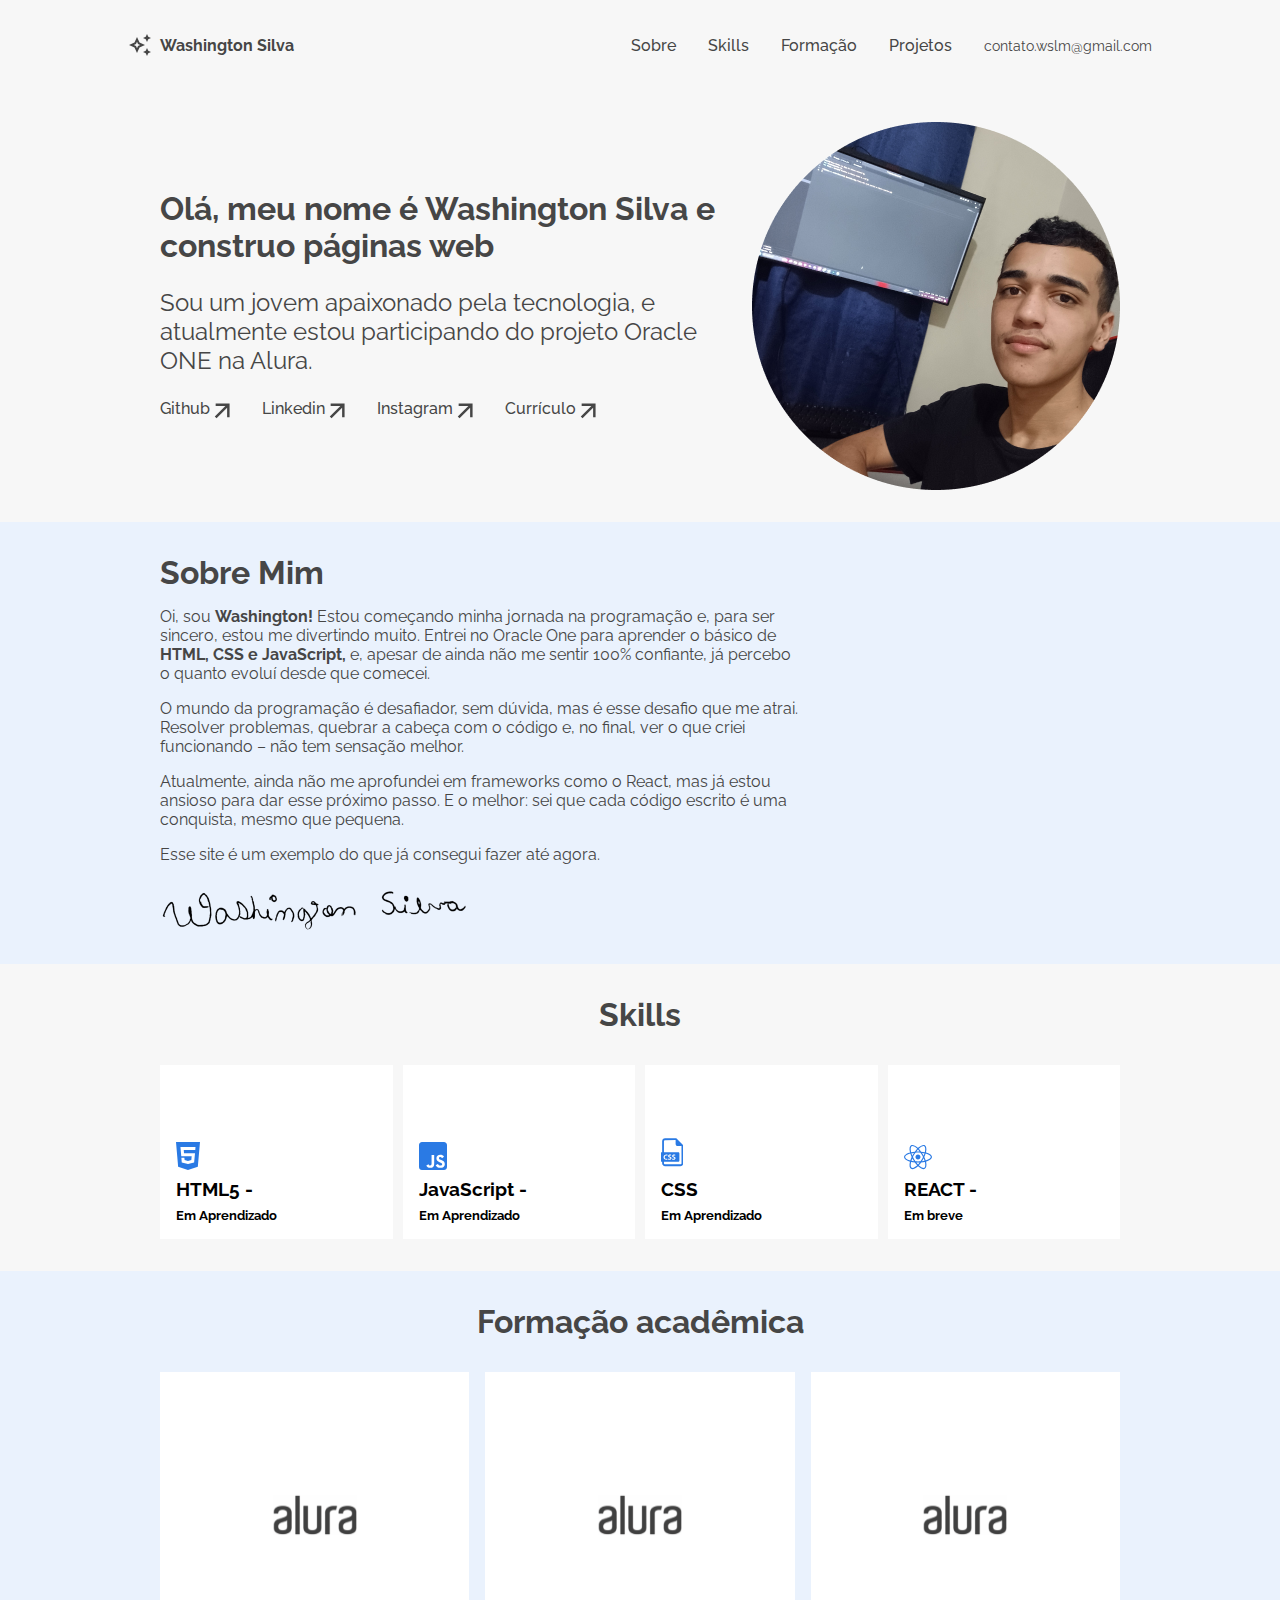
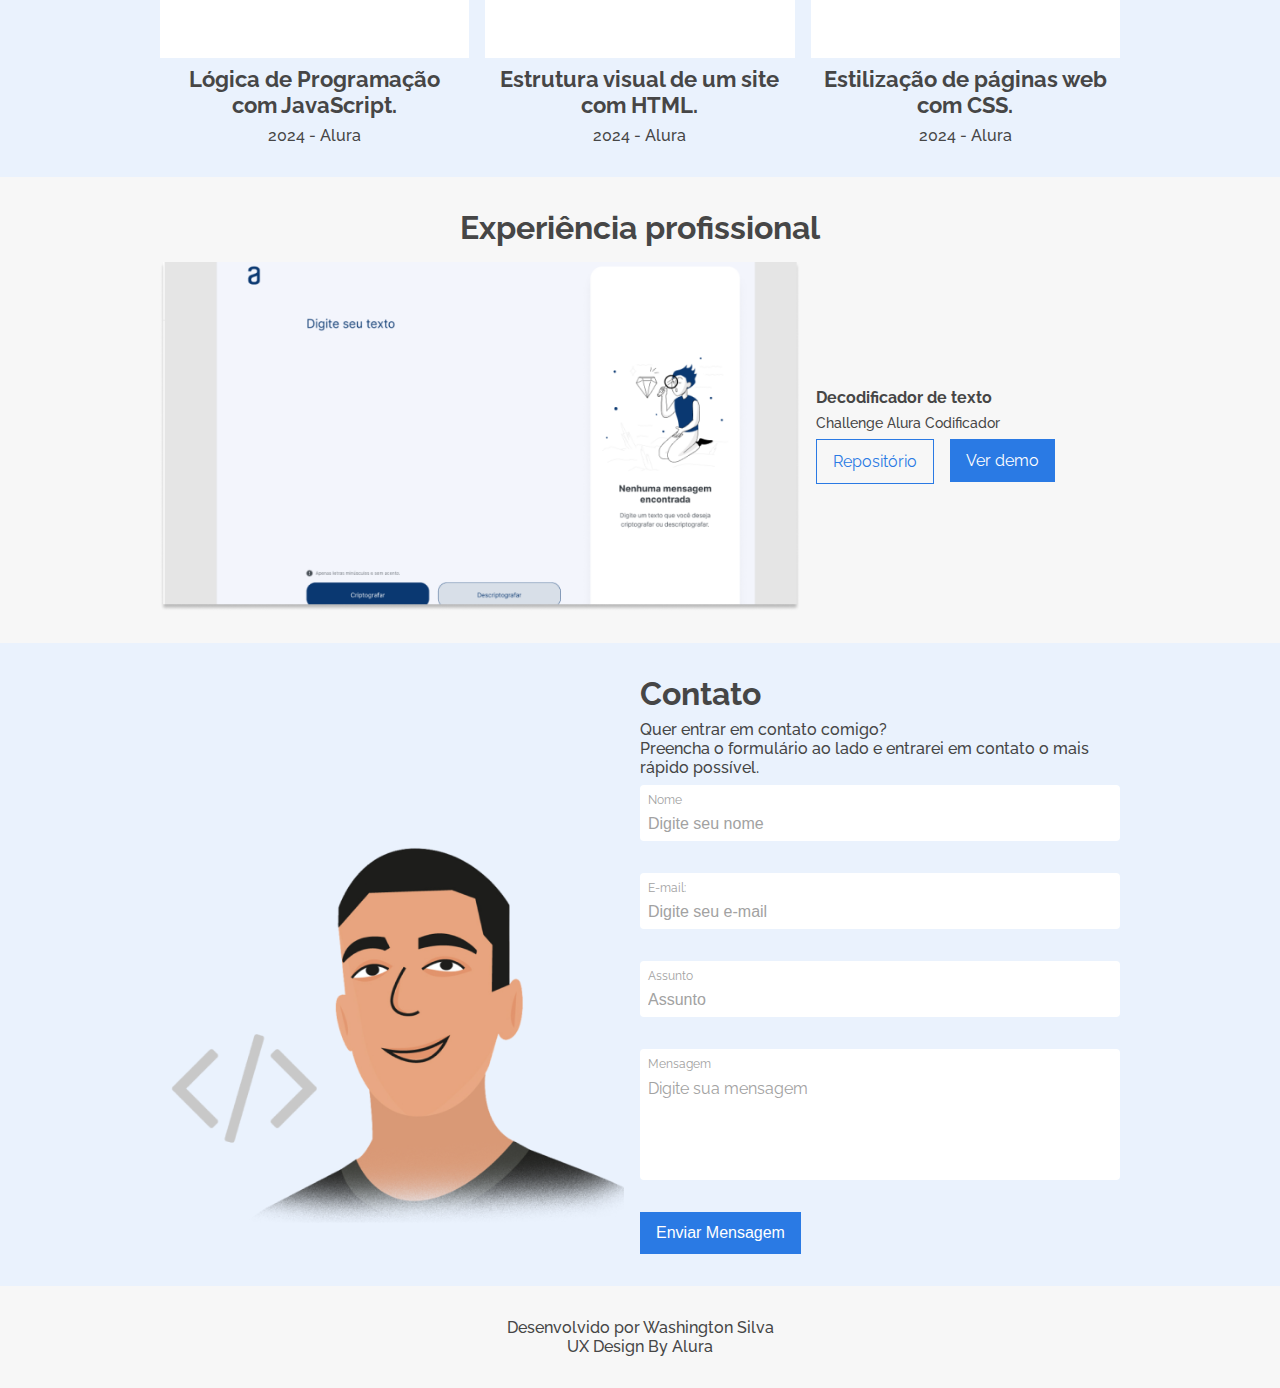
<file: index.html>
<!DOCTYPE html>
<html lang="pt-br">

<head>
	<meta charset="UTF-8">
	<meta name="viewport" content="width=device-width, initial-scale=1.0">
	<title>Portifólio</title>
	<link rel="icon" href="./assets/icone-brilho.svg">
	<link rel="stylesheet" href="./styles/reset.css">
	<link rel="stylesheet" href="./styles/style.css">
	<link rel="stylesheet" href="./styles/form-contato.css">
	<link rel="preconnect" href="https://fonts.googleapis.com">
	<link rel="preconnect" href="https://fonts.gstatic.com" crossorigin>
	<link href="https://fonts.googleapis.com/css2?family=Raleway:ital,wght@0,100..900;1,100..900&display=swap"
		rel="stylesheet">
</head>

<body>
	<header id="header">
		<nav class="navigation container">
			<ul class="navigation-logo">
				<img src="./assets/icone-brilho.svg" alt="">
				<span>Washington Silva</span>
			</ul>
			<ul class="navigation-links">
				<li>
					<a href="#section-sobre-mim">Sobre</a>
				</li>
				<li>
					<a href="#section-skills">Skills</a>
				</li>
				<li>
					<a href="#section-formacao">Formação</a>
				</li>
				<li>
					<a href="#section-experiencia">Projetos</a>
				</li>
				<li>
					<address>
						<a href="#section-contato">contato.wslm@gmail.com</a>
					</address>
				</li>
			</ul>
		</nav>
	</header>
	<a href="#header" class="scroll-to-top">↑ Voltar ao topo</a>
	<!-- SCRIPT < VOLTAR AO TOPO -->
	<script>
		const scrollToTopBtn = document.querySelector('.scroll-to-top');

		function toggleScrollToTopButton() {
			if (window.scrollY > 300) {
				scrollToTopBtn.style.display = 'block';
			} else {
				scrollToTopBtn.style.display = 'none';
			}
		}
		document.addEventListener('DOMContentLoaded', toggleScrollToTopButton);
		window.addEventListener('scroll', toggleScrollToTopButton);
	</script>
	<!--  FIM SCRIPT < VOLTAR AO TOPO -->
	<main>
		<section class="hero_section">
			<div class="hero_section container">
				<div class="hero_section-conteudo">
					<img class="img-hero-section-programador" src="./assets/imagem-programador.png"
						alt="Washington, está trabalhando em seu computador. Ele está sorrindo e parece feliz">
					<div class="hero_section-info-links">
						<h1 class="titulo-sections">Olá, meu nome é Washington Silva e construo páginas web</h1>
						<p>Sou um jovem apaixonado pela tecnologia, e atualmente estou participando do projeto
							Oracle ONE na Alura.</p>
						<div class="hero_section-links">
							<div class="hero_section-links-link">
								<a href="https://github.com/Devwashingt0n" target="_blank">Github</a>
								<img class="setaLink-img" src="./assets/seta-links-social-media.svg" alt="">
							</div>
							<div class="hero_section-links-link">
								<a href="https://www.linkedin.com/in/wslm" target="_blank">Linkedin</a>
								<img class="setaLink-img" src="./assets/seta-links-social-media.svg" alt="">
							</div>
							<div class="hero_section-links-link">
								<a href="https://www.instagram.com/washington.slm" target="_blank">Instagram</a>
								<img class="setaLink-img" src="./assets/seta-links-social-media.svg" alt="">
							</div>
							<div class="hero_section-links-link">
								<a href="./erro.pagina.html">Currículo</a>
								<img class="setaLink-img" src="./assets/seta-links-social-media.svg" alt="">
							</div>
						</div>
					</div>
				</div>
			</div>
			</div>

		</section>
		<section class="sobre_section" id="section-sobre-mim">
			<div class="sobre_section container">
				<div class="sobre_section-conteudo">
					<h2 class="titulo-sections">Sobre Mim</h2>
					<p>Oi, sou <strong>Washington!</strong> Estou começando minha jornada na programação e, para ser
						sincero, estou me
						divertindo muito. Entrei no Oracle One para aprender o básico de <strong>HTML, CSS e
							JavaScript,</strong> e, apesar de ainda não me sentir 100% confiante, já percebo o quanto
						evoluí desde que comecei.</p>

					<p>O mundo da programação é desafiador, sem dúvida, mas é esse desafio que me atrai. Resolver
						problemas, quebrar a cabeça com o código e, no final, ver o que criei funcionando – não tem
						sensação melhor.</p>

					<p>Atualmente, ainda não me aprofundei em frameworks como o React, mas já estou ansioso para dar
						esse próximo passo. E o melhor: sei que cada código escrito é uma conquista, mesmo que pequena.
					</p>

					<p>Esse site é um exemplo do que já consegui fazer até agora.</p>

					<img class="img-assinatura" src="./assets/assinatura-dev.png" alt="">
				</div>
			</div>
		</section>
		<section class="skills_section" id="section-skills">
			<div class="skills_section container">
				<div class="skills_section-conteudo">
					<h2 class="titulo-sections">Skills</h2>
					<div class="container-cards-skills">
						<div class="card-skills">
							<img src="./assets/html-icon.svg" alt="">
							<h3>HTML5 - </h3>
							<h5> Em Aprendizado</h5>
						</div>
						<div class="card-skills">
							<img src="./assets/JavaScript-icon.svg" alt="">
							<h3>JavaScript -</h3>
							<h5>Em Aprendizado</h5>
						</div>
						<div class="card-skills">
							<img src="./assets/CSS-icon.svg" alt="">
							<h3>CSS</h3>
							<h5>Em Aprendizado</h5>
						</div>
						<div class="card-skills">
							<img src="./assets/React-icon.svg" alt="">
							<h3>REACT -</h3>
							<h5>Em breve</h5>
						</div>
					</div>
				</div>
			</div>
		</section>
		<section class="formacao_section" id="section-formacao">
			<div class="formacao_section container">
				<div class="formação_section-conteudo">
					<h2 class="titulo-sections">Formação acadêmica</h2>
					<div class="container-cards-formacao">
						<div class="card_info curso-x">
							<div class="card-formacao card_curso-x">
								<img src="./assets/logo-alura.svg" alt="">
							</div>
							<h3>Lógica de Programação <br>com JavaScript.</h3>
							<h5>2024 - Alura</h5>
						</div>
						<div class="card_info curso-x">
							<div class="card-formacao card_curso-x">
								<img src="./assets/logo-alura.svg" alt="">
							</div>
							<h3>Estrutura visual de um site <br>com HTML.</h3>
							<h5>2024 - Alura</h5>
						</div>
						<div class="card_info curso-x">
							<div class="card-formacao card_curso-x">
								<img src="./assets/logo-alura.svg" alt="">
							</div>
							<h3>Estilização de páginas web <br>com CSS.</h3>
							<h5>2024 - Alura</h5>
						</div>
					</div>
				</div>
			</div>
		</section>
		<section class="experiencia_section" id="section-experiencia">
			<div class="experiencia_section container">
				<div class="experiencia_section-conteudo">
					<h2 class="titulo-sections">Experiência profissional</h2>
					<div class="demo_projeto projeto-decodificador">
						<img src="./assets/imagem-projeto-decodificador.png" alt="">
						<div class="experiencia_section-infos">
							<h3>Decodificador de texto</h3>
							<h5>Challenge Alura
								Codificador</h5>
							<div class="experiencia_section-botoesLink">
								<a class="link-repositorio" href="https://github.com/Dodo3003/Codificador-de-Texto" target="_blank">Repositório</a>
								<a class="link-deploy" href="https://codificadoralura-git-main-washingtonsilva-wslms-projects.vercel.app/" target="_blank">Ver demo</a>
							</div>
						</div>
					</div>
				</div>
			</div>
		</section>
		<section class="contato_section" id="section-contato">
			<div class="contato_section container">
				<div class="contato_section-conteudo">
					<img class="img-contato" src="./assets/imagem-secao-contato.png" alt="">
					<div class="container-form">
						<div class="header-form">
							<h3 class="">Contato</h3>
							<p>Quer entrar em contato comigo? <br>
								Preencha o formulário ao lado e entrarei em contato o mais rápido possível.</p>
						</div>
						<form action="" method="post" class="form-contato">
							<div class="form_campo-info form">
								<label for="form-name" class="form_campo-label">Nome</label>
								<input type="text" class="input_form-contato" id="form-name"
									placeholder="Digite seu nome" name="usuario_nome" />
								<span class="mensagem_erro-campoVazio" href="">*Este campo é obrigatório!</span>
							</div>
							<div class="form_campo-info">
								<label for="form-email" class="form_campo-label">E-mail:</label \>
								<input type="email" class="input_form-contato" id="form-email"
									placeholder="Digite seu e-mail" name="usuario_email" />
								<span class="mensagem_erro-campoVazio" href="">*Este campo é obrigatório!</span>
							</div>
							<div class="form_campo-info">
								<label for="form-assunto" class="form_campo-label">Assunto</label>
								<input type="text" class="input_form-contato" id="form-assunto" placeholder="Assunto"
									name="usuario_assunto" />
								<span class="mensagem_erro-campoVazio" href="">*Este campo é obrigatório!</span>
							</div>
							<div class="form_campo-info form_campo-info-mensagem">
								<label for="form-mensagem"
									class="form_campo-label form_campo-label-mensagem">Mensagem</label>
								<textarea name="" class="textarea_form-contato" id="form-mensagem"
									placeholder="Digite sua mensagem" name="usuario_mensagem"></textarea>
							</div>
							<div class="form_campo-submit">
								<button type="submit">Enviar Mensagem</button>
							</div>
						</form>
						<div class="mensagem-enviada">
							<div>
								<h2>SUCESSO!</h2>
								<span>Sua mensagem foi enviada. <br>Entraremos em contato assim que possível.</span>
							</div>


						</div>
					</div>
		</section>
		<footer class="footer">
			<div class="footer container">
				<div class="footer-conteudo">
					<h3>Desenvolvido por Washington Silva <br> UX Design By Alura</h3>
				</div>
			</div>
		</footer>
	</main>
</body>
<script src="./script-formulario.js"></script>

</html>
</file>
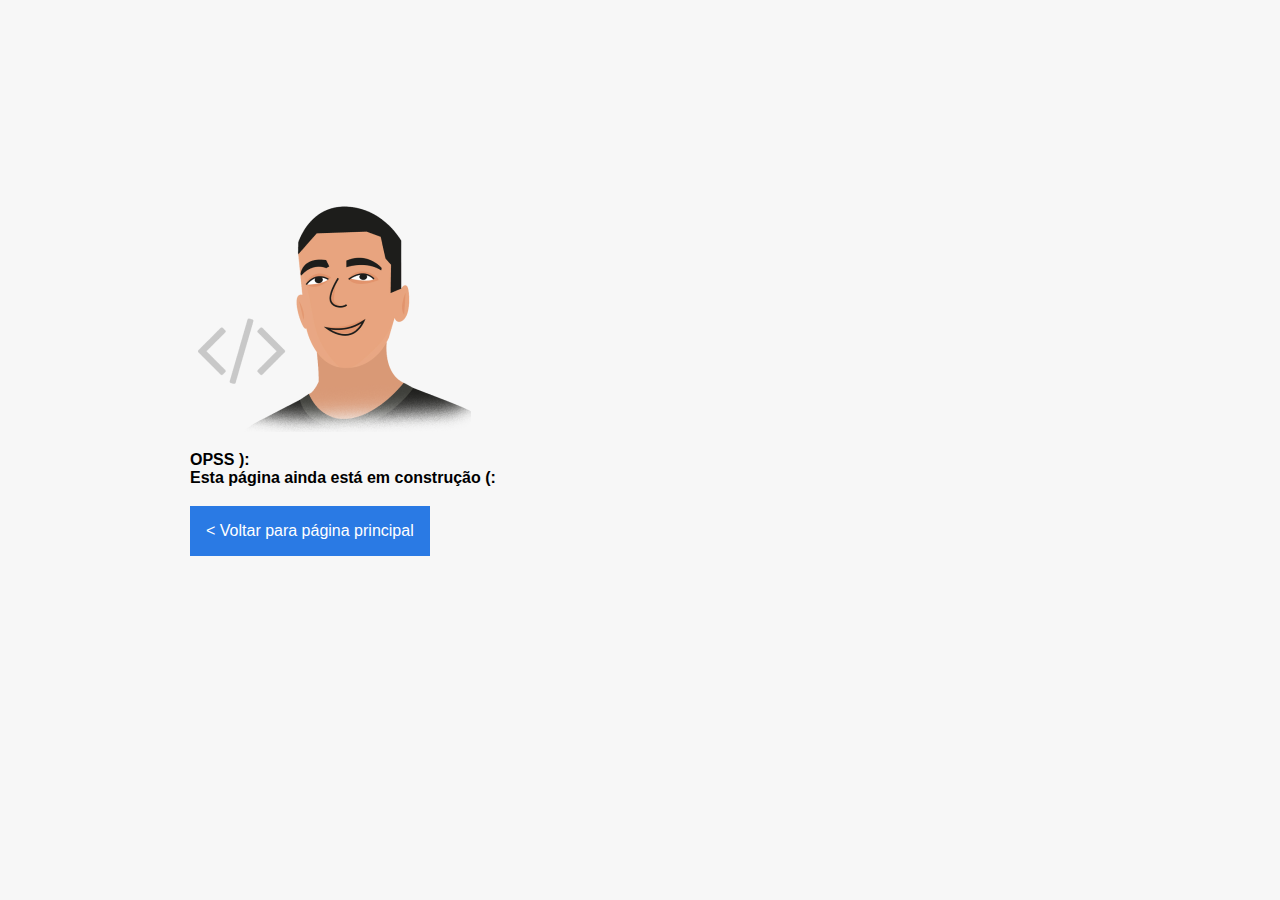
<file: erro.pagina.html>
<!DOCTYPE html>
<html lang="en">
<head>
    <meta charset="UTF-8">
    <meta name="viewport" content="width=device-width, initial-scale=1.0">
    <title>Portifólio</title>
    <link rel="stylesheet" href="./styles/erro.pagina.css">
</head>
<body>
    <main>
        <section>
            <div class="section-erro container">
                <img src="./assets/caricatura-washington-erro.png" alt="">
                <h1> <strong>OPSS ):</strong> <br>Esta página ainda está em construção (:</h1>
                <a href="./index.html"> < Voltar para página principal</a>
            </div>
        </section>
    </main>
</body>
</html>
</file>
<file: styles/style.css>
.scroll-to-top {
    position: fixed;
    bottom: 20px;
    right: 20px;
    width: 75px;
    text-align: center;
    font-size: .875rem;
    font-weight: 700;
    color: var(--azul-100);
    background-color: rgba(255, 255, 255, .63);
    padding: 5px;
    margin-bottom: 100px;
    margin-right: -30px
}

html {
    scroll-behavior: smooth
}

:root {
    --Preto-branco: #FFF;
    --azul-10: #EAF2FD;
    --azul-20:#D4E4FA;
    --azul-100: #2A7AE4;
    --azul-80:#5595E9;
    --preto-30: #C8C8C8;
    --preto-50: #A2A2A2;
    --preto-100: #464646;   
}

body {
    background: #F7F7F7;
    font-family: "Raleway", sans-serif
}

.container {
    margin: 0 auto;
    max-width: 100vh;
    padding: 32px
}

.navigation {
    display: flex;
    justify-content: space-between;
    align-items: center;
    width: 100%;
    flex-wrap: wrap
}

.navigation-logo {
    display: flex;
    align-items: center;
    gap: 8px;
    color: var(--preto-100);
    font-size: 1rem;
    font-weight: 700
}

.navigation-links li:not(:last-child) {
    display: none
}

.navigation-links address a {
    font-size: .875rem;
    font-weight: 400;
    color: var(--preto-100);
    font-style: normal
}

.titulo-sections {
    font-size: 1.375rem;
    font-weight: 700;
    color: var(--preto-100)
}

.hero_section-conteudo {
    display: grid;
    grid-template-rows: .5fr 1fr;
    row-gap: 16px
}

.hero_section-info-links {
    display: flex;
    width: 100%;
    flex-direction: column;
    align-items: flex-start;
    gap: 16px
}

.hero_section-info-links p {
    font-size: .875rem;
    font-weight: 400;
    line-height: normal;
    color: var(--preto-100)
}

.hero_section-links {
    display: flex;
    width: 100%;
    gap: 8px;
    justify-content: space-between;
    flex-wrap: wrap
}

.hero_section-links-link {
    display: flex
}

.hero_section-links a {
    font-size: .875rem;
    font-weight: 500;
    color: var(--preto-100)
}

.setaLink-img {
    max-width: 16px
}

.img-hero-section-programador {
    max-width: 98px
}

.sobre_section {
    background: var(--azul-10)
}

.sobre_section-conteudo {
    display: flex;
    flex-direction: column;
    align-items: flex-start;
    gap: 16px;
    width: 100%
}

.sobre_section-conteudo p {
    font-size: .875rem;
    font-weight: 400;
    line-height: normal;
    color: var(--preto-100)
}

.img-assinatura {
    max-width: 100%
}

.skills_section-conteudo {
    display: flex;
    align-items: center;
    flex-direction: column;
    gap: 32px
}

.container-cards-skills {
    display: grid;
    grid-template-columns: 1fr 1fr;
    grid-template-rows: auto;
    justify-content: center;
    width: 100%;
    column-gap: 16px;
    row-gap: 16px
}

.card-skills {
    display: flex;
    height: auto;
    max-width: 100%;
    padding: 16px;
    flex-direction: column;
    justify-content: flex-end;
    align-items: flex-start;
    gap: 8px;
    background: var(--Preto-branco)
}

.card-skills img {
    max-width: 28px;
    max-height: 37px
}

.card-skills h2 {
    font-size: 1rem;
    font-style: normal;
    font-weight: 700;
    line-height: normal;
    color: var(--preto-100)
}

.formacao_section {
    background-color: var(--azul-10)
}

.formação_section-conteudo {
    display: flex;
    flex-direction: column;
    align-items: center;
    gap: 32px
}

.container-cards-formacao {
    width: 100%;
    display: grid;
    grid-template-columns: 1fr;
    row-gap: 16px
}

.card_info {
    display: flex;
    flex-direction: column;
    justify-content: flex-start;
    gap: 8px;
    color: var(--preto-100);
    width: 100%
}

.card-formacao {
    display: flex;
    width: 100%;
    height: 118px;
    padding: 16px;
    justify-content: center;
    align-items: center;
    gap: 10px;
    background-color: var(--Preto-branco)
}

.card_info h3 {
    font-size: 1rem;
    font-weight: 700;
    text-align: center;
    line-height: normal
}

.card_info h5 {
    font-size: .875rem;
    font-weight: 500;
    text-align: center
}

.card-formacao img {
    max-width: 84px
}

.experiencia_section-conteudo {
    display: flex;
    flex-direction: column;
    align-items: center;
    gap: 16px;
    width: 100%
}

.demo_projeto {
    display: flex;
    flex-direction: column;
    gap: 16px;
    align-items: center;
    justify-content: start;
    width: 100%;
    flex-wrap: nowrap
}

.demo_projeto.projeto-decodificador img {
    max-width: 100%
}

.experiencia_section-infos {
    display: flex;
    flex-direction: column;
    align-items: flex-start;
    gap: 8px;
    width: 100%
}

.experiencia_section-infos h3 {
    font-size: 1rem;
    font-weight: 700;
    color: var(--preto-100)
}

.experiencia_section-infos h5 {
    font-size: .875rem;
    font-weight: 500;
    color: var(--preto-100)
}

.experiencia_section-botoesLink {
    display: flex;
    width: 100%;
    align-items: flex-start;
    gap: 16px
}

.experiencia_section-botoesLink .link-repositorio {
    font-size: 1rem;
    font-weight: 400;
    color: var(--azul-100);
    padding: 12px 16px;
    border: 1px solid var(--azul-100)
}

.experiencia_section-botoesLink .link-deploy {
    font-size: 1rem;
    font-weight: 400;
    color: var(--Preto-branco);
    padding: 12px 16px;
    background-color: var(--azul-100)
}

.contato_section {
    background-color: var(--azul-10)
}

.contato_section img {
    display: none
}

.contato_section-conteudo {
    display: flex;
    gap: 16px;
    align-items: center;
    justify-content: center
}

.footer-conteudo {
    display: flex;
    justify-content: center
}

.footer-conteudo h3 {
    color: var(--preto-100, #464646);
    text-align: center;
    font-size: 1rem;
    font-style: normal;
    font-weight: 500;
    line-height: normal
}

@media (min-width:481px) and (max-width:900px) {
    .container {
        margin: 0 auto;
        max-width: 768px;
        padding: 32px
    }

    .hero_section-conteudo {
        display: flex;
        justify-content: space-between;
        gap: 32px
    }

    .hero_section-links {
        display: flex;
        width: 100%;
        gap: 16px;
        justify-content: start;
        flex-wrap: wrap
    }

    .hero_section-info-links {
        order: 1
    }

    .hero_section-info-links p {
        font-size: 1rem
    }

    .hero_section-links-link {
        display: flex;
        gap: 4px
    }

    .hero_section-links a {
        font-size: 1rem
    }

    .setaLink-img {
        max-width: 16px
    }

    .img-hero-section-programador {
        order: 2;
        min-width: 146px;
        height: 146px;
        justify-self: center
    }

    .container-cards-formacao {
        width: 100%;
        display: grid;
        grid-template-columns: 1fr 1fr 1fr;
        column-gap: 16px
    }
}

@media (min-width:900px) {
    .container {
        margin: 0 auto;
        max-width: 80vw;
        padding: 32px
    }

    html {
        cursor: url(/assets/cursor.svg), auto
    }

    html a {
        cursor: url(/assets/cursor-event-click.svg), auto
    }

    html button {
        cursor: url(/assets/cursor-event-click.svg), auto
    }

    html label {
        cursor: url(/assets/cursor.svg), auto
    }

    html input, html textarea {
        cursor: url(/assets/cursor-I-beam.svg), auto
    }

    html {
        scroll-behavior: smooth
    }

    .navigation {
        display: flex;
        padding: 32px 0;
        justify-content: space-between;
        align-items: center;
        font-size: 1rem;
        height: 90px
    }

    .navigation-links li:not(:last-child) {
        display: flex
    }

    .navigation-links {
        display: flex;
        align-items: center;
        gap: 32px
    }

    .navigation-links a {
        font-weight: 500;
        color: var(--preto-100)
    }

    .navigation-links li:hover:not(:last-child) {
        border-bottom: 2px solid var(--preto-100)
    }

    .titulo-sections {
        font-size: 2rem;
        font-weight: 700;
        color: var(--preto-100)
    }

    .hero_section-conteudo {
        display: flex;
        justify-content: space-between;
        gap: 32px;
        align-items: center
    }

    .hero_section-info-links {
        display: flex;
        width: 100%;
        flex-direction: column;
        align-items: flex-start;
        gap: 24px
    }

    .hero_section-info-links {
        width: 60vw
    }

    .hero_section-info-links p {
        font-size: 1.5rem
    }

    .hero_section-links {
        display: flex;
        width: 100%;
        gap: 32px;
        justify-content: start;
        flex-wrap: wrap
    }

    .hero_section-links-link {
        display: flex;
        gap: 4px
    }

    .hero_section-info-links {
        order: 1
    }

    .hero_section-links a {
        font-size: 1rem
    }

    .hero_section-links a:hover {
        border-bottom: 2px solid var(--preto-100)
    }

    .setaLink-img {
        width: 24px;
        height: 24px
    }

    .img-hero-section-programador {
        order: 2;
        min-width: 368px;
        height: 368px;
        justify-self: center
    }

    .sobre_section-conteudo p {
        font-size: 1rem
    }

    .sobre_section-conteudo {
        width: 50vw
    }

    .container-cards-formacao {
        width: 100%;
        display: grid;
        grid-template-columns: 1fr 1fr 1fr;
        column-gap: 16px
    }

    .container-cards-skills {
        display: grid;
        grid-template-columns: 1fr 1fr 1fr 1fr;
        column-gap: 10px;
        row-gap: 0
    }

    .card-skills {
        width: 100%;
        height: 174px
    }

    .card-formacao {
        height: 286px
    }

    .card_info h3 {
        font-size: 1.375rem;
        font-weight: 700
    }

    .card_info h5 {
        font-size: 1rem;
        font-weight: 500
    }

    .demo_projeto {
        flex-direction: row
    }

    .demo_projeto.projeto-decodificador img {
        max-width: 50vw
    }

    .experiencia_section-botoesLink {
        flex-wrap: wrap
    }

    .link-repositorio:hover{
        background-color: var(--azul-20);
    }

    .link-deploy:hover{
        background-color: var(--azul-80);
    }
    .contato_section img {
        max-width: 464px;
        display: block
    }
}
</file>
<file: styles/form-contato.css>
.container-form {
    max-width: 100%;
    width: 100%;
    display: flex;
    flex-direction: column;
    gap: 8px;
    align-items: center;
    justify-content: center;
}

.header-form {
    display: flex;
    flex-direction: column;
    gap: 8px;
    width: 100%;
}

.header-form h3 {
    font-size: 2rem;
    font-weight: 700;
    color: var(--preto-100);
}

.header-form p {
    font-size: 16px;
    font-weight: 500;
    line-height: normal;
    color: var(--preto-100);
}

.form-contato {
    display: flex;
    flex-direction: column;
    gap: 32px;
    width: 100%;
}

.form_campo-info {
    display: flex;
    flex-direction: column;
    gap: 8px;
    background-color: var(--Preto-branco);
    padding: 8px;
    border-radius: 4px;
}

.form_campo-label {
    font-size: 0.75rem;
    font-weight: 400;
    color: var(--preto-50);
}

.form_campo-info input {
    outline: none;
    border: none;
    font-size: 1rem;
    font-weight: 400;
    color: var(--preto-100);
}


.form_campo-info input::placeholder {
    color: var(--preto-50);
}

.form_campo-info textarea {
    resize: none;
    border: none;
    outline: none;
    width: 100%;
    height: 93px;
    font-size: 1rem;
    font-weight: 400;
    color: var(--preto-100);
    font-family: inherit;
}


.form_campo-info textarea::placeholder {
    color: var(--preto-50);
    font-family: "Raleway", sans-serif;
    ;
}


.form_campo-submit button {
    padding: 12px 16px;
    font-size: 1rem;
    font-weight: 400;
    background-color: var(--azul-100);
    color: var(--Preto-branco);
    border: none;
}

.form_campo-submit button:hover {
    background-color: #0B69E3;
}

.label-ativo {
    color: var(--azul-100);
}

.label-erro {
    color: rgba(255, 0, 0);
}

.form_campo-info-ativo {
    border-bottom: 2px solid var(--azul-100);
}

.form_campo-info-erro {
    border-bottom: 2px solid rgba(255, 0, 0);
}

.mensagem_erro-campoVazio {
    font-size: 0.75rem;
    font-weight: 400;
    color: rgba(255, 0, 0);
    display: none;
}

.mensagem-enviada {
    display: flex;
    justify-content: center;
    align-items: center;
    gap: 8px;
    padding: 8px;
    width: 100%;
    height: auto;
    color: var(--preto-100);
    border-radius: 8px;
    display: none;
    text-align: center;
    line-height: auto;
    animation: fadeIn 1s forwards;
    position: relative;
}

@keyframes fadeIn {
    0% {
      opacity: 0;
    }
    100% {
      opacity: 1;
    }
  }
</file>
<file: styles/erro.pagina.css>
body{
    font-family: Raleway, sans-serif;
    background: #F7F7F7;
}

.container{
    margin: 0 auto;
    max-width: 100vh;
    padding: 32px;
}

.section-erro{
    display: flex;
    flex-direction: column;
    text-align: start;
    align-items: start;
    justify-content: center;
    gap: 8px;
    padding: 16px;
    width: 100%;
    height: 75vh;
    animation: fadeIn 0.5s forwards;
}

.section-erro img{
    max-width: 100%;
}

.section-erro h1{
    font-size: 1rem;
    font-style: normal;
    font-weight: 700;
    line-height: normal;
    color: var(--preto-100);
}

.section-erro a{
    padding: 16px;
    background-color:#2A7AE4;
    text-decoration: none;
    color: #FFF;
    text-align: center;
}

@keyframes fadeIn {
    0% {
      opacity: 0;
    }
    100% {
      opacity: 1;
    }
  }
</file>
